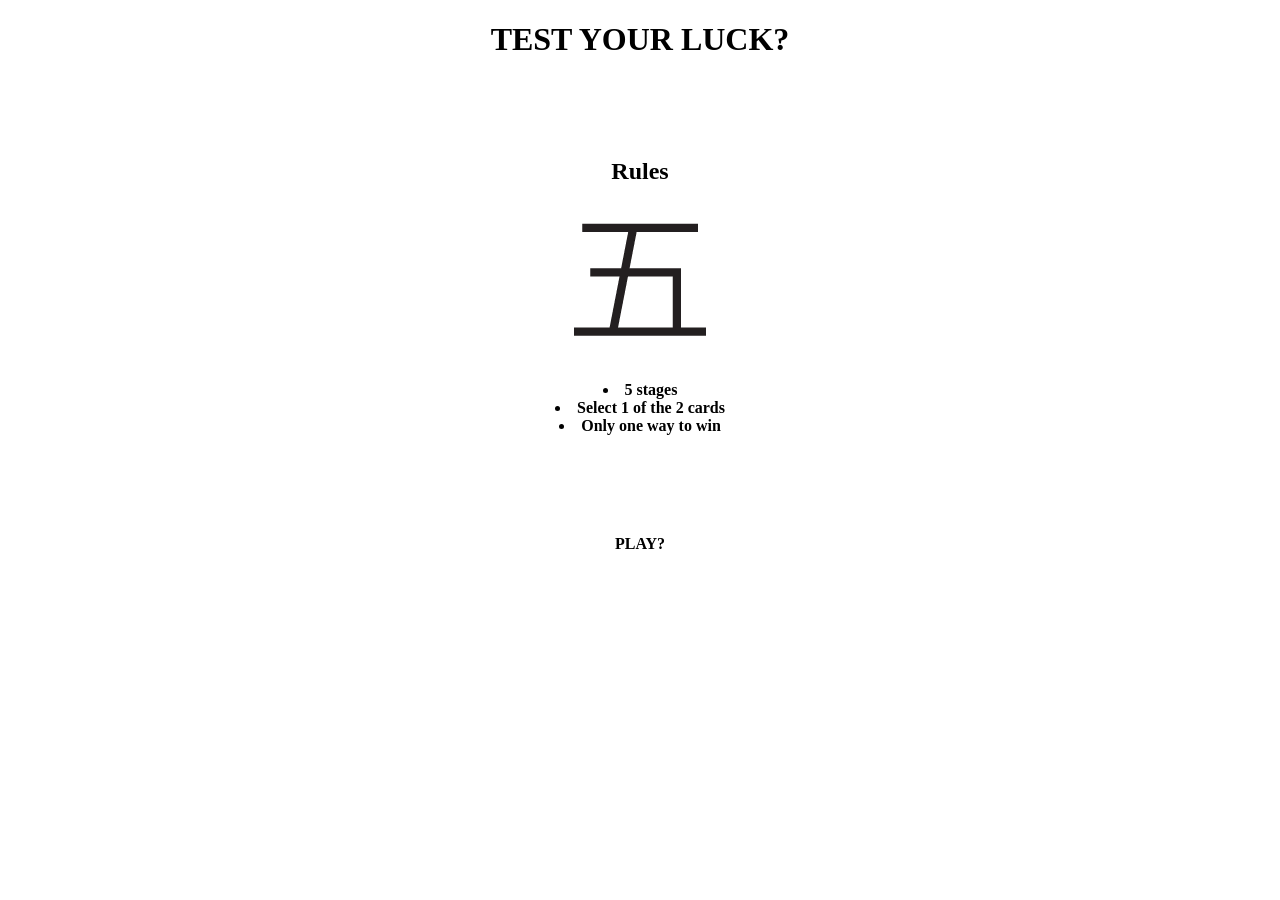
<file: index.html>
<!DOCTYPE html>

<html lang="en">

	<head>
		<link rel="stylesheet" href="DESN340_P1_Part2.css">
		<title> Test Your Luck </title>
	</head>

	<style>
		div {
 		 border: none;
 		 margin-top: 100px;
 		 margin-bottom: auto;
 		margin-right: auto;
  		margin-left: auto;
  		background-color: white;
		}

		a:link {
			color: black;
		}
		a:visited {
			color: black;
		}
		a:hover {
			color: lightgrey;
		}
		a {
			text-decoration: none;
		}
		li {
			text-decoration: none;
		}
	</style>

	<body>

		<header>
			<center>
			<h1 style="font-family:Tahoma;"> TEST YOUR LUCK? </h1>
			</center>
		</header>

		<footer>
			<center>
				<div>
				<h2 style="font-family:Tahoma;"> Rules </h2>
					<a href="#">
					<img src=GO.png>
				<h4>
					<li> 5 stages </li>
					<li> Select 1 of the 2 cards </li>
					<li> Only one way to win </li>
				</h4>

				<div id="banner">
			
				<p style="color: font-family:Tahoma;">
					<b><a href="DESN340_P1_Part2.html"> PLAY?</a></b>
				</p>
				</div>
			</center>
		</footer>

		<Section>
		</Section>
		</body>
	</body>
</html>
</file>
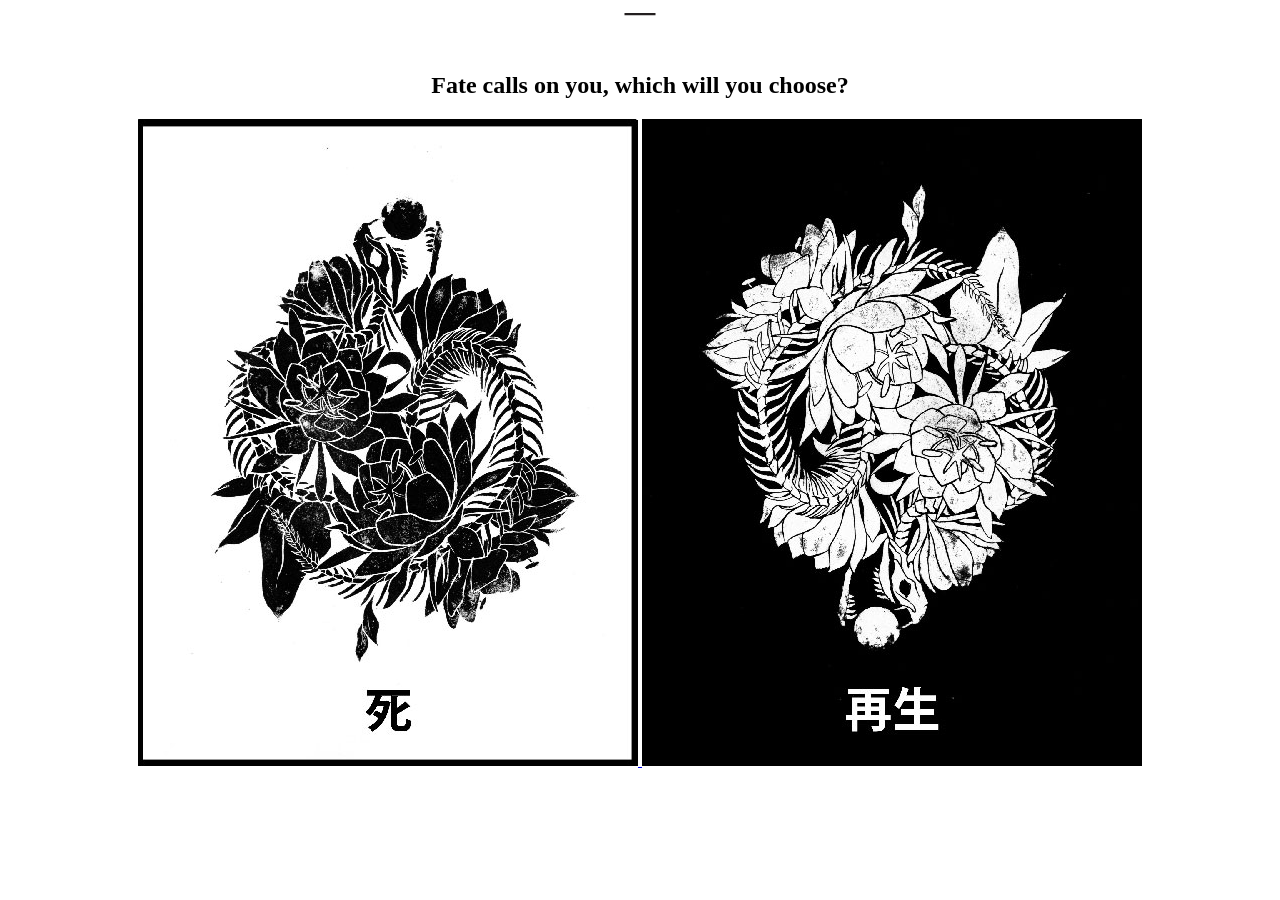
<file: DESN340_P1_Part2.html>
<!DOCTYPE html>

<html lang="en">

	<style>
		p {
 		 border: none;
 		 margin-top: 0px;
 		 margin-bottom: auto;
 		margin-right: auto;
  		margin-left: auto;
  		background-color: white;
		}
	</style>

	<head>
		<link rel="stylesheet" href="DESN340_P1_Part2.css">
		<title> Test Your Luck - Stage 1 </title>
	</head>

	<body>
		<header>

			<center><img src="GO1.png"></center>

		</header>
		<footer>
		</footer>

		<Section>

			<p>
				<center>
					<h2 style="font-family: Tahoma;">Fate calls on you, which will you choose?</h2>
				</center>
			</p>

			<center>
				<a href="Out of Luck.html">
					<img src="DESN340_P1_Part2_Death.jpg"> 
				</a> 

				<a href="DESN340_P1_Part2_Success.html">
					<img src="DESN340_P1_Part2_Rebirth.jpg">
				</a>
			</center>
		</Section>

	</body>
</html>
</file>
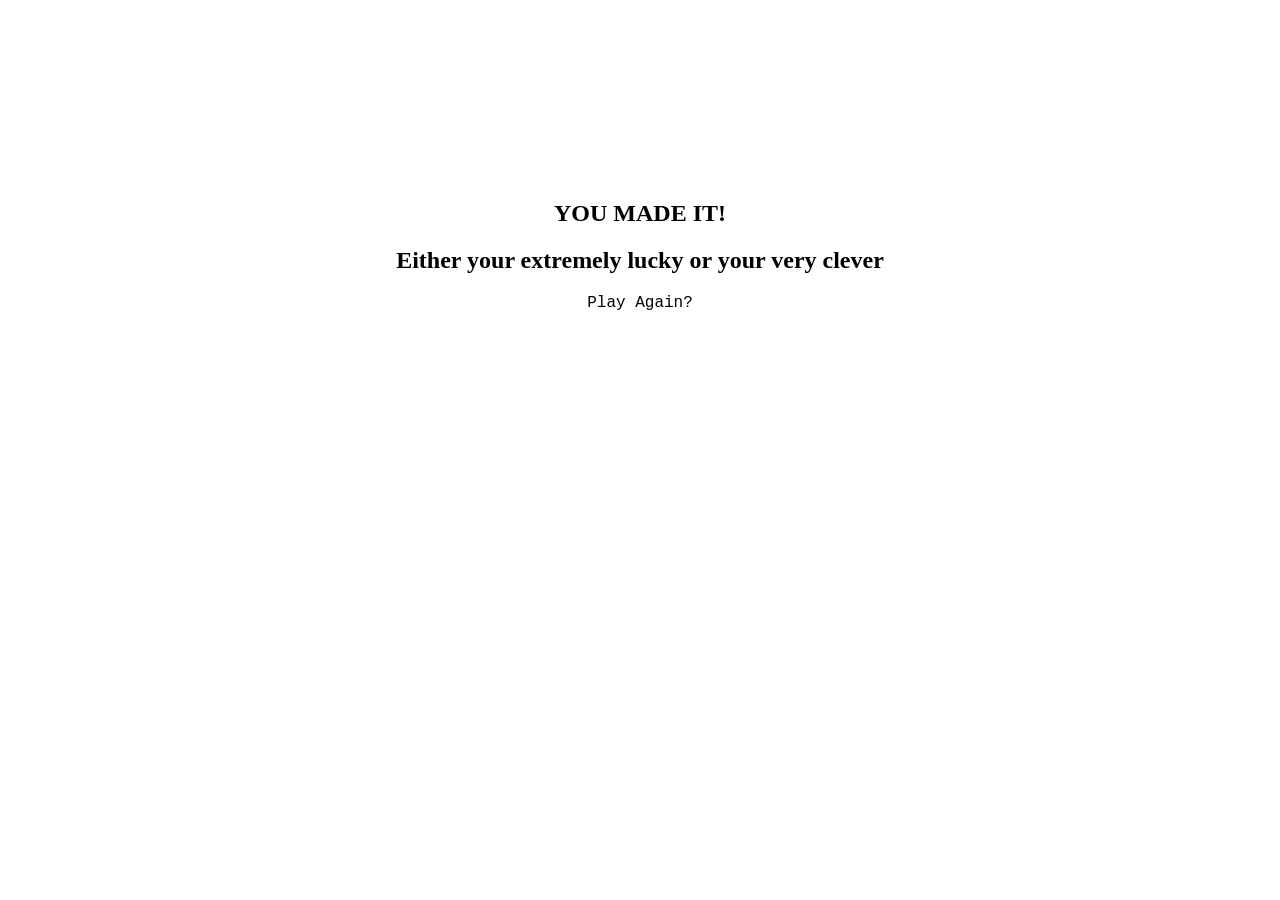
<file: DESN340_P1_Part2_FinalPage.html>
<!DOCTYPE html>

<html lang="en">

	<style>
		div {
	 		 border: none;
	 		 margin-top: 200px;
	 		 margin-bottom: auto;
	 		margin-right: auto;
	  		margin-left: auto;
	  		background-color: white;
			}

		a:link {
				color: black;
			}
		a:visited {
				color: black;
			}
		a:hover {
				color: lightgrey;
			}
		a {
				text-decoration: none;
			}
	</style>

	<head>
		<title> Test Your Luck - Success </title>
	</head>
	<body>

		<header>
		</header>

		<Footer>
		</Footer>

		<Section>

			<center>
					<div>
						<h2 style="font-family:Tahoma;"> YOU MADE IT! </h2>
						<h1 style="font-family:Tahoma;">Either your extremely lucky or your very clever</h1>
					</div>

				
					<p style="color:white; font-family:Courier New;">
						<a href="DESN340_P1_Part2_FIrstPage.html"> Play Again?</a>
					</p>
			
				</center>
		</Section>

	</body>
</html>
</file>
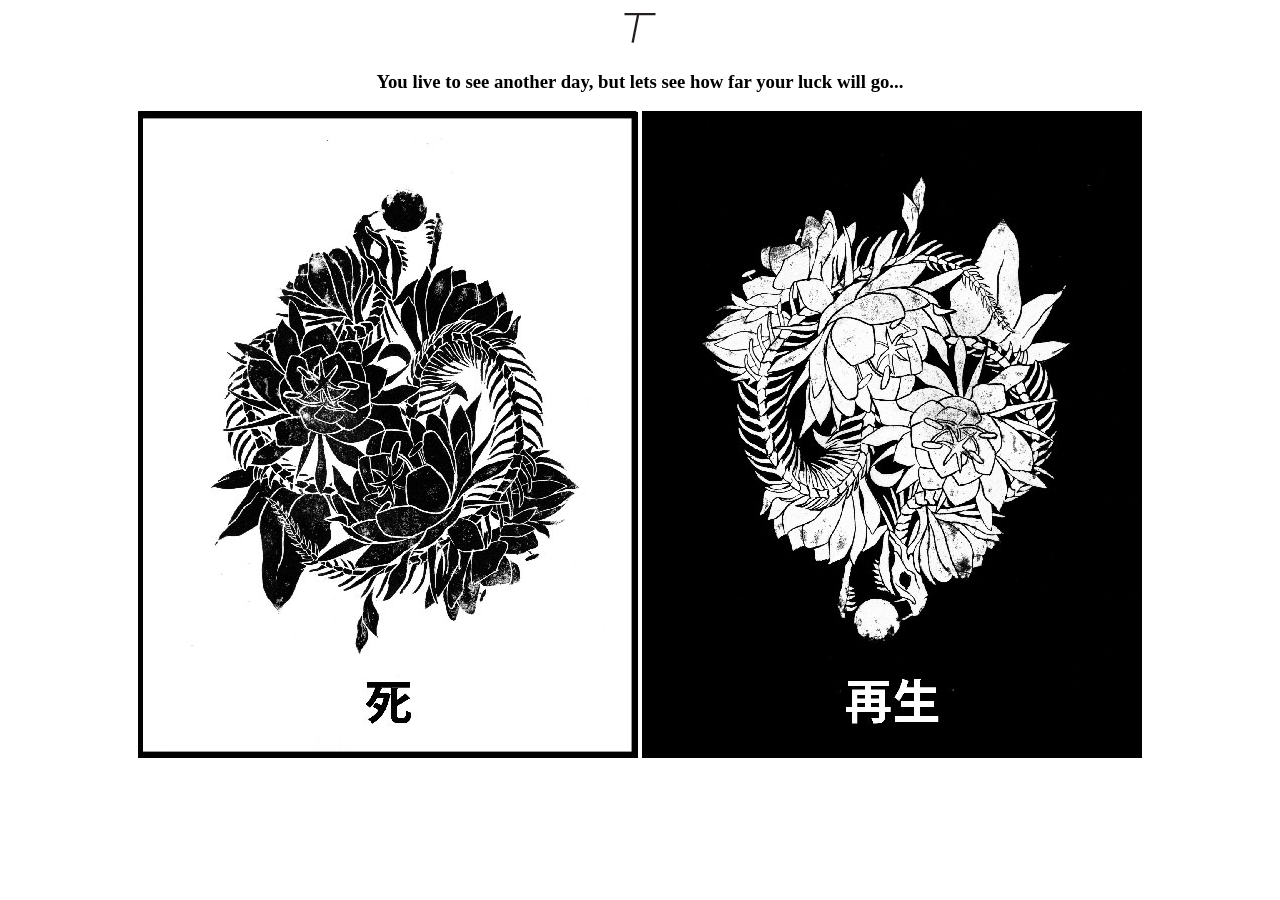
<file: DESN340_P1_Part2_Success.html>
<!DOCTYPE html>

<html lang="en">

	<style>
		p {
 		 border: none;
 		 margin-top: 0px;
 		 margin-bottom: auto;
 		margin-right: auto;
  		margin-left: auto;
  		background-color: white;
		}
	</style>

	<head>
		<link rel="stylesheet" href="DESN340_P1_Part2.css">
		<title> Test Your Luck - Stage 2 </title>
	</head>

	<body>
		<header>

			<center><img src="GO2.png"></center>

		</header>

		<footer>
			<p>
			<center> 
				<h3 style="font-family: Tahoma"> You live to see another day, but lets see how far your luck will go...</h3>
			</center>
			</p>
		</footer>

		<Section>

			<div id="banner">
			<center>

				<div class="images">
				<a href="DESN340_P1_Part2_Success3.html">
					<img src="DESN340_P1_Part2_Death.jpg"> 
				</a> 
				</div>

				<div class="images">
				<a href="Out of Luck.html">
					<img src="DESN340_P1_Part2_Rebirth.jpg">
				</a>
				</div>

			</center>
			</div>
		</Section>
	</body>
</html>
</file>
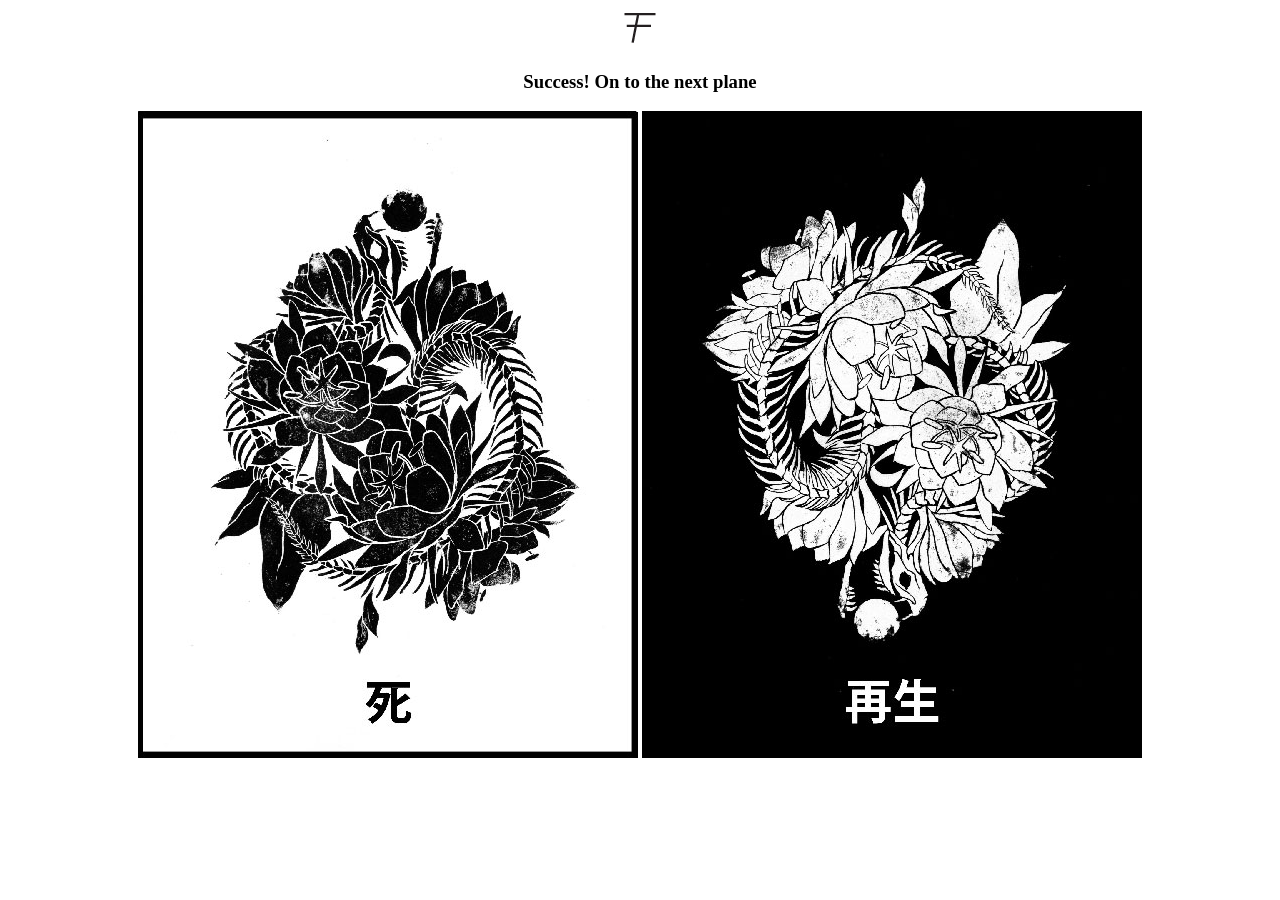
<file: DESN340_P1_Part2_Success3.html>
<!DOCTYPE html>

<html lang="en">

	<style>
		p {
 		 border: none;
 		 margin-top: 0px;
 		 margin-bottom: auto;
 		margin-right: auto;
  		margin-left: auto;
  		background-color: white;
		}
	</style>

	<head>
		<link rel="stylesheet" href="DESN340_P1_Part2.css">
		<title> Test Your Luck - Stage 3 </title>
	</head>

	<body>
		<header>

			<center><img src="GO3.png"></center>

		</header>

		<footer>
			<p>
			<center> 
				<h3 style="font-family: Tahoma"> Success! On to the next plane</h3>
			</center>
			</p>
		</footer>

		<Section>

			<div id="banner">
			<center>

				<div class="images">
				<a href="Out of Luck.html">
					<img src="DESN340_P1_Part2_Death.jpg"> 
				</a> 
				</div>

				<div class="images">
				<a href="DESN340_P1_Part2_Success4.html">
					<img src="DESN340_P1_Part2_Rebirth.jpg">
				</a>
				</div>

			</center>
			</div>



		</Section>

	</body>

</html>
</file>
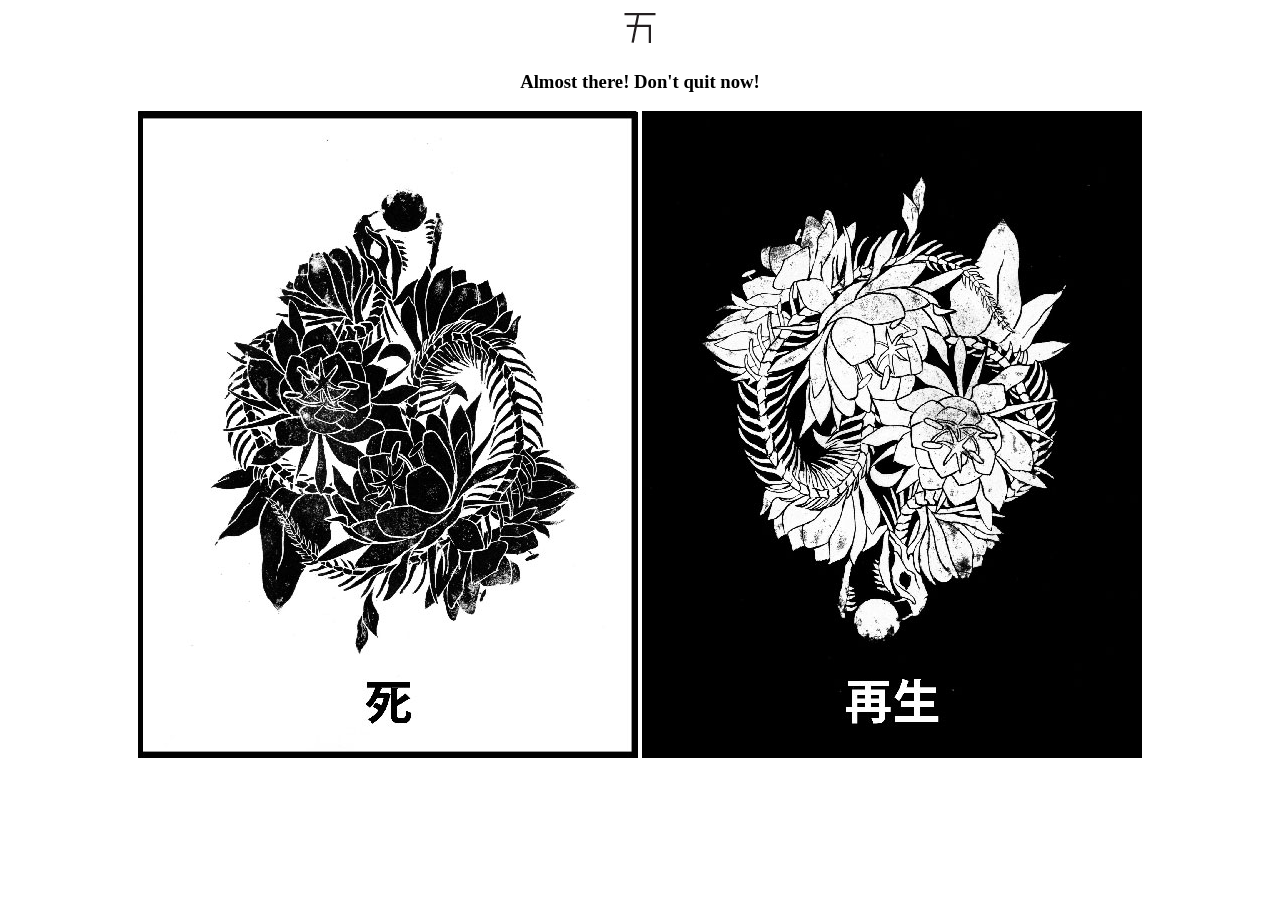
<file: DESN340_P1_Part2_Success4.html>
<!DOCTYPE html>

<html lang="en">

	<style>
		p {
 		 border: none;
 		 margin-top: 0px;
 		 margin-bottom: auto;
 		margin-right: auto;
  		margin-left: auto;
  		background-color: white;
		}
	</style>

	<head>
		<link rel="stylesheet" href="DESN340_P1_Part2.css">
		<title> Test Your Luck - Stage 4  </title>
	</head>

	<body>
		<header>

			<center><img src="GO4.png"></center>

		</header>

		<footer>
			<p>
			<center> 
				<h3 style="font-family: Tahoma"> Almost there! Don't quit now!</h3>
			</center>
			</p>
		</footer>

		<Section>

			<div id="banner">
			<center>

				<div class="images">
				<a href="DESN340_P1_Part2_Success5.html">
					<img src="DESN340_P1_Part2_Death.jpg"> 
				</a> 
				</div>

				<div class="images">
				<a href="Out of Luck.html">
					<img src="DESN340_P1_Part2_Rebirth.jpg">
				</a>
				</div>

			</center>
			</div>



		</Section>

	</body>

</html>
</file>
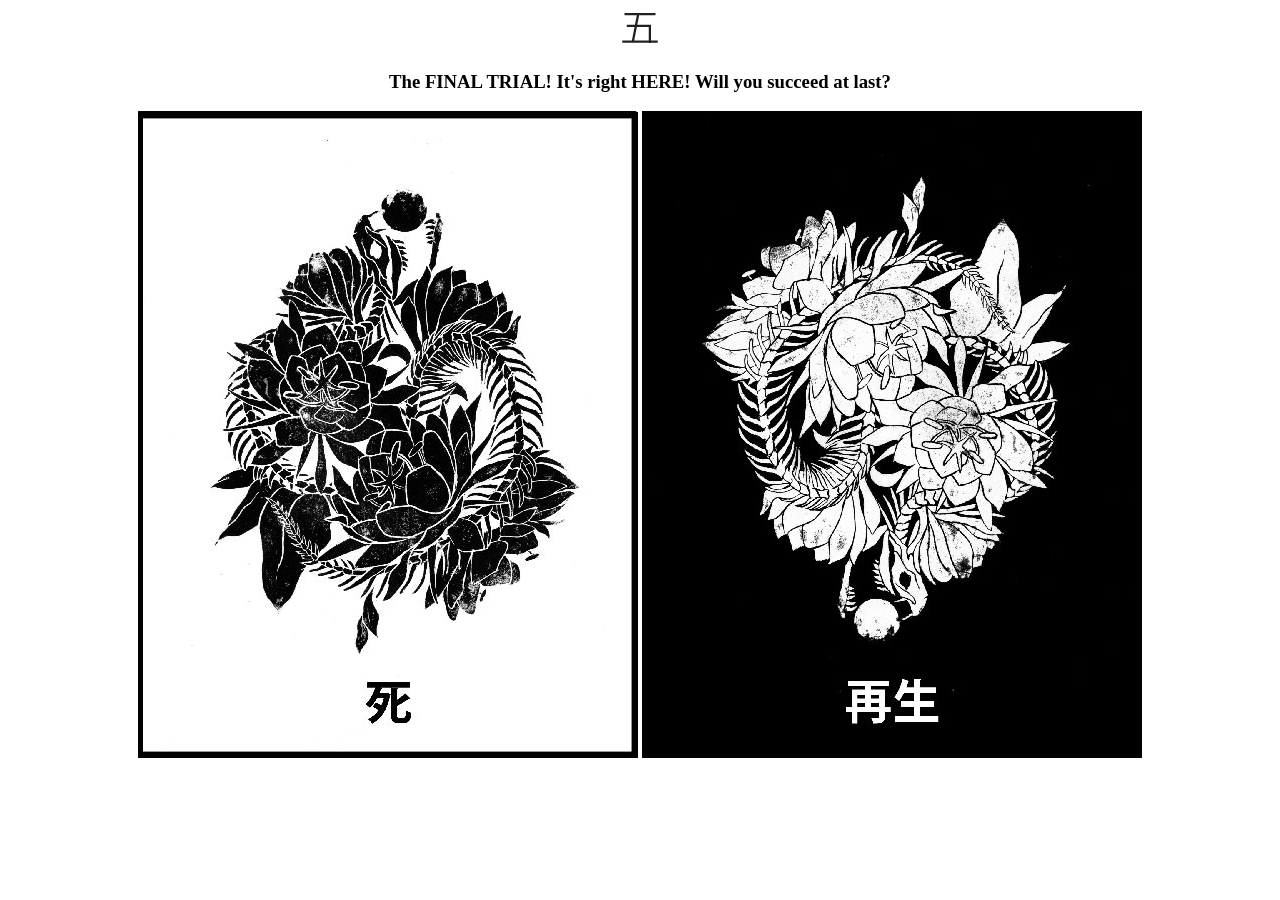
<file: DESN340_P1_Part2_Success5.html>
<!DOCTYPE html>

<html lang="en">

	<style>
		p {
 		 border: none;
 		 margin-top: 0px;
 		 margin-bottom: auto;
 		margin-right: auto;
  		margin-left: auto;
  		background-color: white;
		}

		a:link {
			color: black;
		}
		a:hover {
			color: black;
		}
		a:visited {
			color: black;
		}
		a {
			text-decoration: none;
		}
	</style>

	<head>
		<link rel="stylesheet" href="DESN340_P1_Part2.css">
		<title> Test Your Luck - Stage 5 </title>
	</head>

	<body>
		<header>
			<center><img src="GO5.png"></center>
		</header>

		<footer>
			<p>
			<center> 
				<h3 style="font-family: Tahoma"> The FINAL TRIAL! <a href="DESN340_P1_Part2_FinalPage.html">It's right HERE!</a> Will you succeed at last?</h3>
			</center>
			</p>
		</footer>

		<Section>
			<div id="banner">
				<center>
					<div class="images">
					<a href="Out of Luck.html">
						<img src="DESN340_P1_Part2_Death.jpg"> 
					</a> 
					</div>

					<div class="images">
					<a href="Out of Luck.html">
						<img src="DESN340_P1_Part2_Rebirth.jpg">
					</a>
					</div>
				</center>
			</div>
		</Section>

	</body>
</html>
</file>
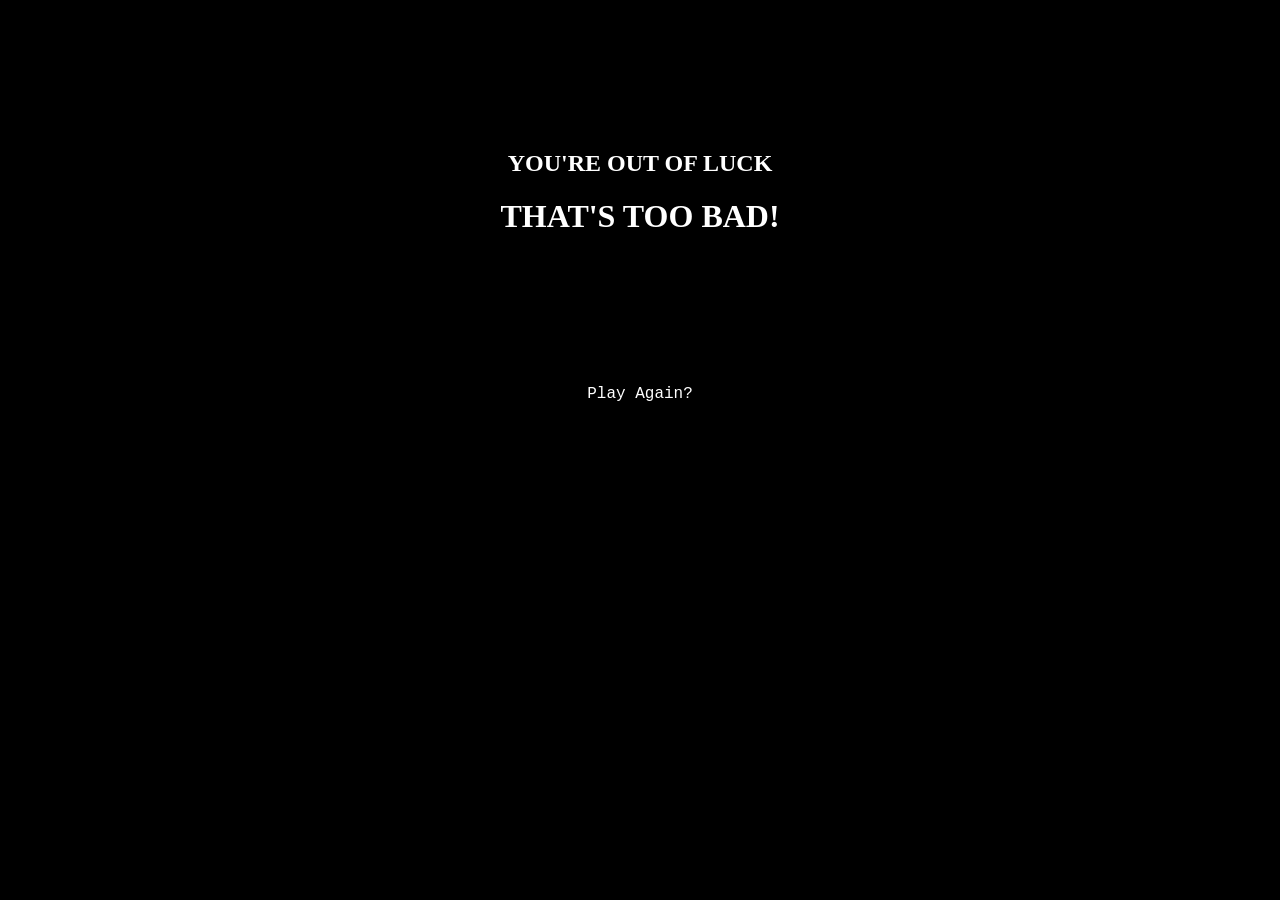
<file: Out of Luck.html>
<!DOCTYPE html>

<html lang="en">

	<head>
		<link rel="stylesheet" href="DESN340_P1_Part2.css">
		<title> Test Your Luck - Out of Luck </title>
	</head>

	<style>
		div {
 		 border: none;
 		 margin-top: 150px;
 		 margin-bottom: auto;
 		margin-right: auto;
  		margin-left: auto;
  		background-color: black;
		}

		a:link {
			color: white;
		}
		a:visited {
			color: white;
		}
		a:hover {
			color: darkgrey;
		}
		a {
			text-decoration: none;
		}

	</style>

	<body>
		<body style="background-color: black;">

		<header>
		</header>

		<footer>
			<center>
				<div>
				<h2 style="color:white; font-family:Tahoma;"> YOU'RE OUT OF LUCK </h2>
				<h1 style="color:white; font-family:Tahoma;">THAT'S TOO BAD!</h1>
				</div>
			</center>
		</footer>

		<Section>
			<div id="banner">
			<center>
				<p style="color:white; font-family:Courier New;">
					<a href="DESN340_P1_Part2.html"> Play Again?</a>
				</p>
			</center>
			</div>
		</Section>
		</body>
	</body>

</html>
</file>
<file: DESN340_P1_Part2.css>
#footer {
    text-align:center;
    margin: 100 auto;
    position:fixed;
    bottom:0;
}


#banner {
	display: block;
}

.images {
	display:  inline-block;
	max-width:  100%;
	margin: 0 2.5;
}
</file>
